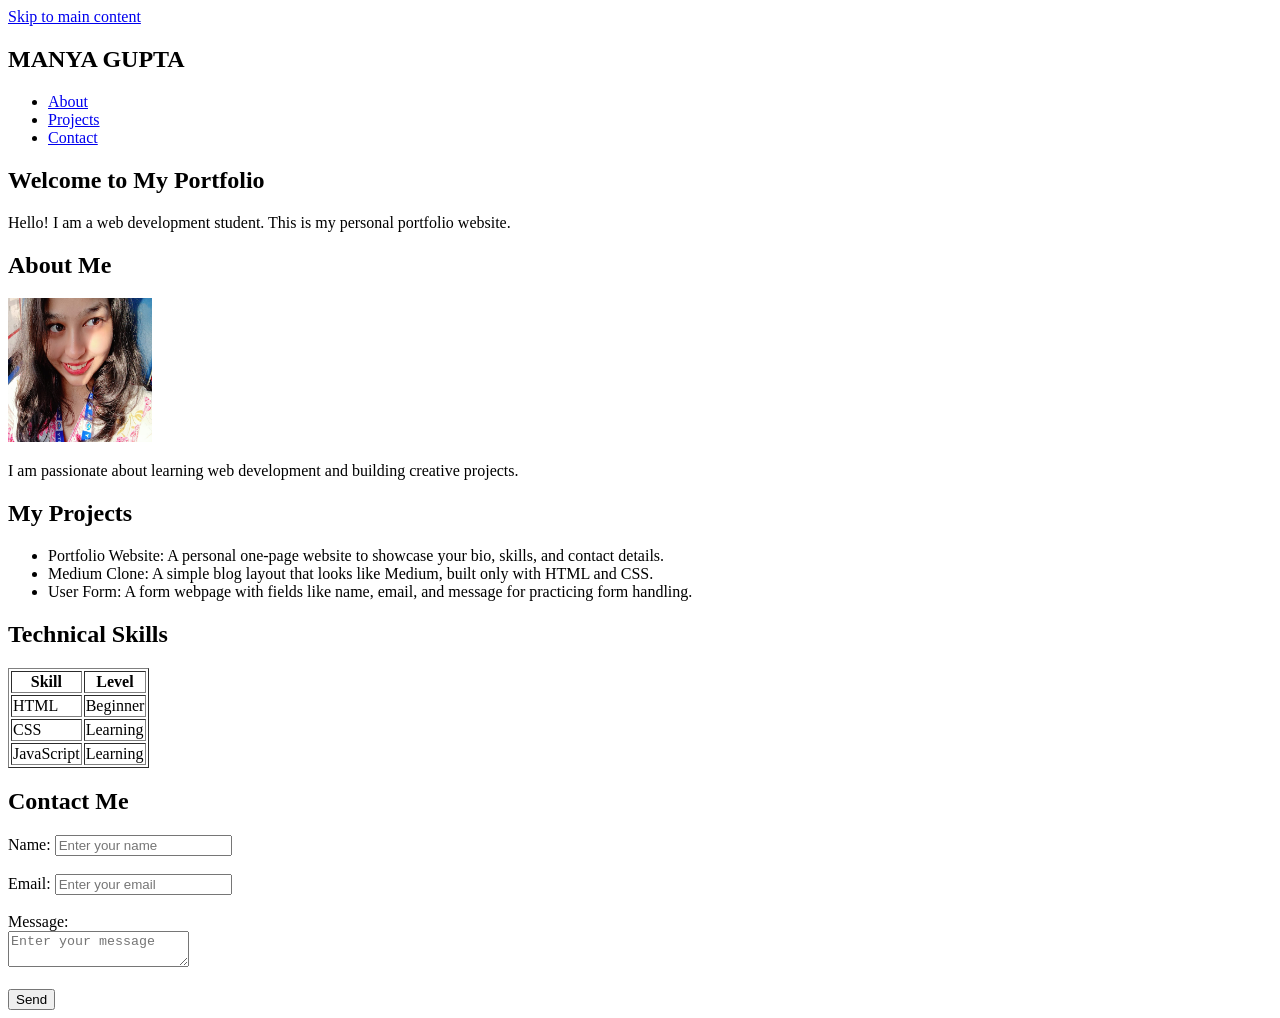
<file: Lab 1/index.html>
<!DOCTYPE html>
<html lang="en">
<head>
    <meta charset="UTF-8">
    <meta name="viewport" content="width=device-width, initial-scale=1.0">
    <title>Manya Gupta Portfolio</title>
</head>
<body>
    <a href="#main">Skip to main content</a>

    <header>
        <nav>
            <h1>MANYA GUPTA</h1>
            <ul>
                <li><a href="#about">About</a></li>
                <li><a href="#projects">Projects</a></li>
                <li><a href="#contact">Contact</a></li>
            </ul>
        </nav>
    </header>

    <main id="main">
        <section id="about">
            <h2>Welcome to My Portfolio</h2>
            <p>Hello! I am a web development student. This is my personal portfolio website.</p>

            <h2>About Me</h2>
            <img src="profile.jpg" alt="Manya's profile picture" height="144px" width="144px">
            <p>I am passionate about learning web development and building creative projects.</p>
        </section>

        <section id="projects">
            <h2>My Projects</h2>
            <ul>
                <li>Portfolio Website: A personal one-page website to showcase your bio, skills, and contact details.</li>
                <li>Medium Clone: A simple blog layout that looks like Medium, built only with HTML and CSS.</li>
                <li>User Form: A form webpage with fields like name, email, and message for practicing form handling.</li>
            </ul>
        </section>
    </main>
    <main id="Skills">
         <h2>Technical Skills</h2>
        <table border="1">
            <thead>
                <tr>
                    <th>Skill</th>
                    <th>Level</th>
                </tr>
            </thead>
            <tbody>
                <tr>
                    <td>HTML</td>
                    <td>Beginner</td>
                </tr>
                <tr>
                    <td>CSS</td>
                    <td>Learning</td>
                </tr>
                <tr>
                    <td>JavaScript</td>
                    <td>Learning</td>
                </tr>
            </tbody>
        </table>

    </main>

    <footer id="contact">
       
        <h2>Contact Me</h2>
        <form>
            <label for="name">Name:</label>
            <input type="text" id="name" placeholder="Enter your name" required><br><br>

            <label for="email">Email:</label>
            <input type="email" id="email" placeholder="Enter your email" required><br><br>

            <label for="message">Message:</label><br>
            <textarea id="message" placeholder="Enter your message" required></textarea><br><br>

            <button type="submit">Send</button>
        </form>
    </footer>
</body>
</html>
</file>
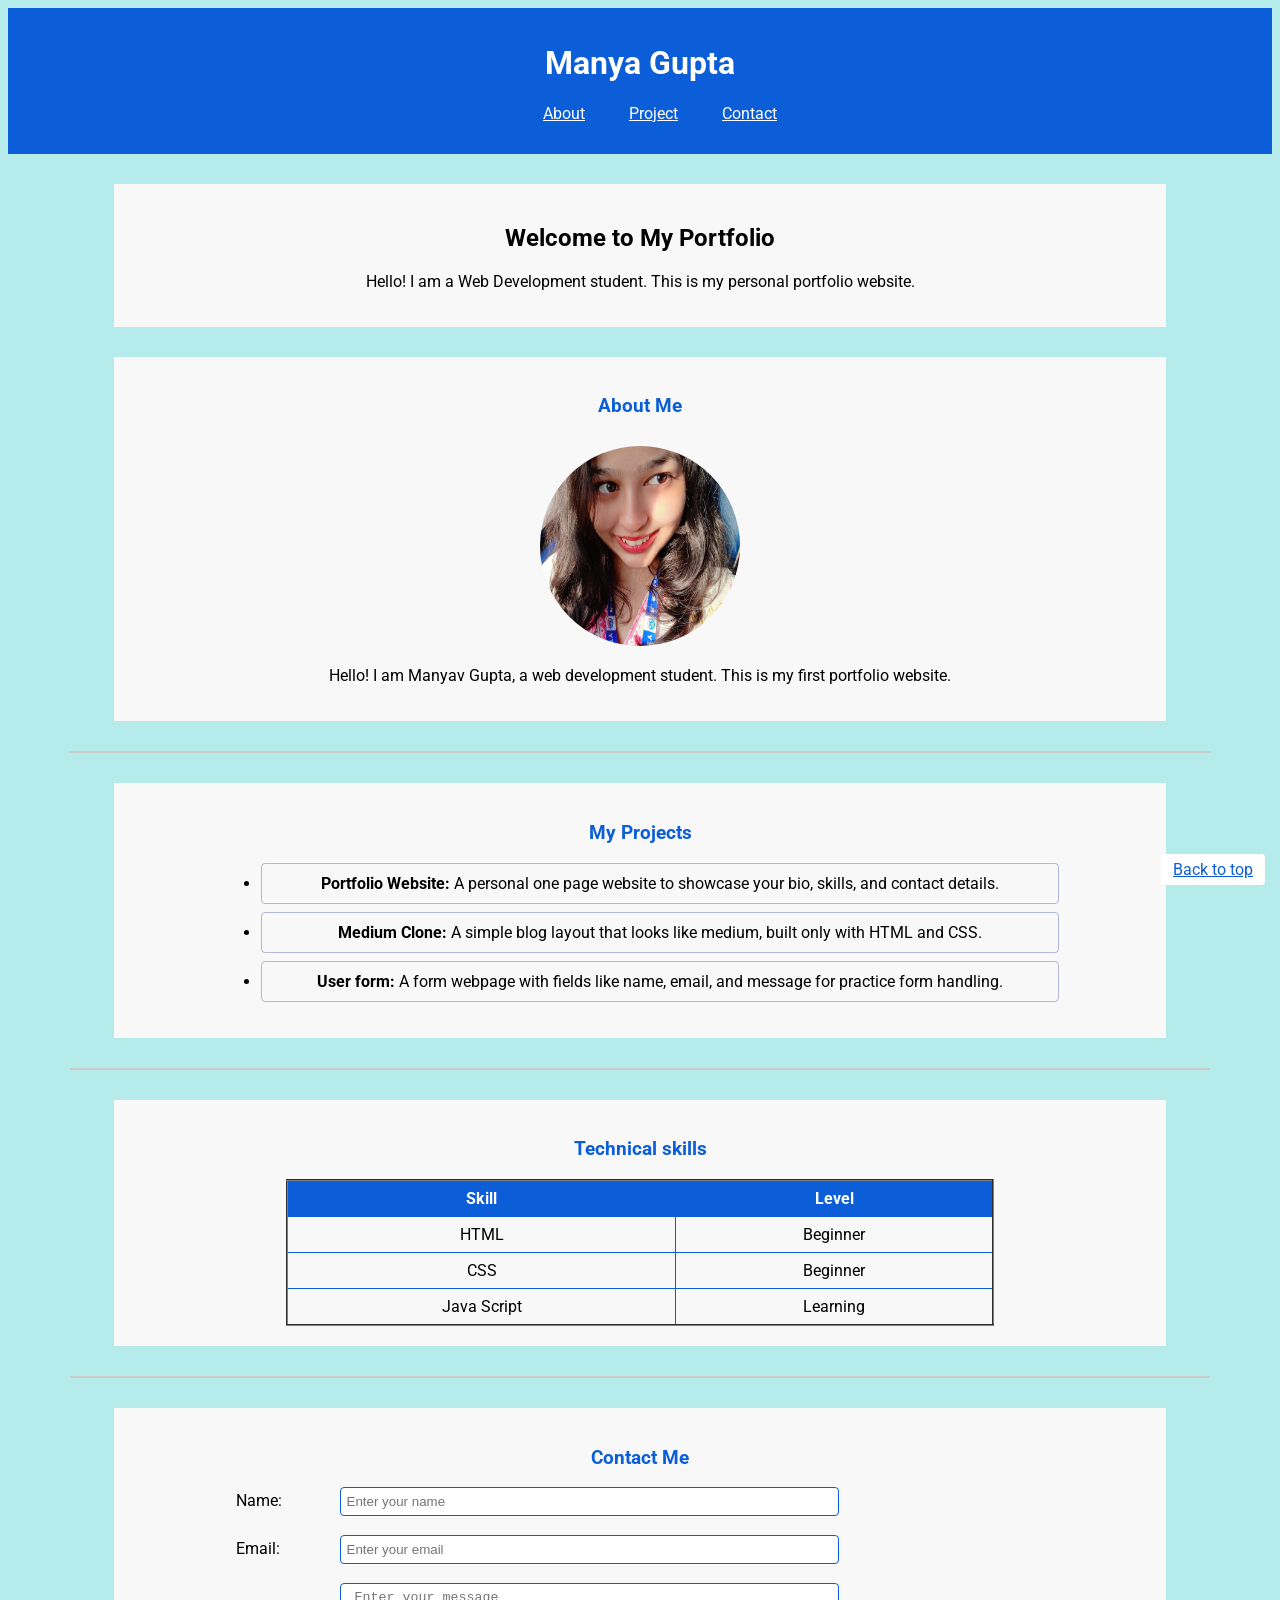
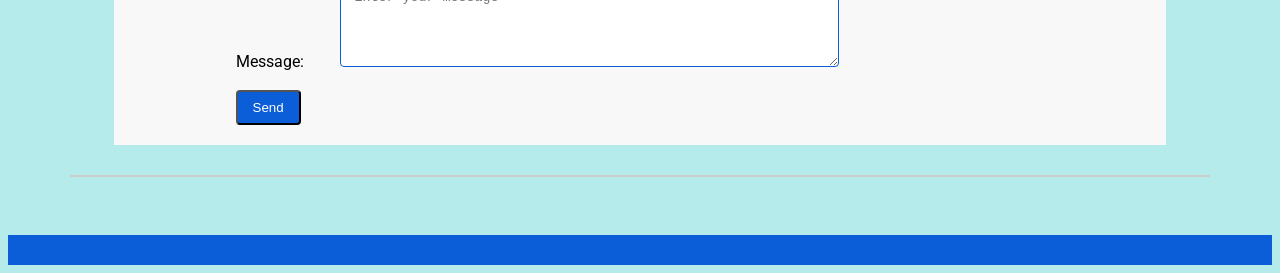
<file: Lab 2/index.html>
<!DOCTYPE html>
<html lang="en">
  <head>
    <meta charset="UTF-8" />
    <meta name="viewport" content="width=device-width, initial-scale=1.0" />
    <title>Portfolio</title>
    <link rel="stylesheet" href="style.css" />
    <link
      href="https://fonts.googleapis.com/css2?family=Roboto:ital,wght@0,100..900;1,100..900&display=swap"
      rel="stylesheet"
    />
  </head>
  <body>
    <header>
      <h1>Manya Gupta</h1>

      <nav>
        <ul>
          <li><a href="#about"> About </a></li>
          <li><a href="#project"> Project </a></li>
          <li><a href="#contact"> Contact </a></li>
        </ul>
      </nav>
    </header>
    <main>
      <section id="hero">
        <h2>Welcome to My Portfolio</h2>

        <p>
          Hello! I am a Web Development student. This is my personal portfolio
          website.
        </p>
      </section>

      <section id="about">
        <h3>About Me</h3>

        <img src="image.jpg" alt="Manya" height="200px" width="200px"/>
        <br/>

        <p>
          Hello! I am Manyav Gupta, a web development student. This is my first portfolio website.
        </p>
      </section>
      <hr/>
      <section id="project">
        <h3>My Projects</h3>
        <ul>
          <li>
            <b> Portfolio Website: </b> A personal one page website to showcase
            your bio, skills, and contact details.
          </li>

          <li>
            <b> Medium Clone: </b> A simple blog layout that looks like medium,
            built only with HTML and CSS.
          </li>

          <li>
            <b> User form: </b> A form webpage with fields like name, email, and
            message for practice form handling.
          </li>
        </ul>
      </section>
      <hr/>

      <section id="skills">
        <h3>Technical skills</h3>
        <table border="2">
          <thead>
            <tr>
              <th>Skill</th>
              <th>Level</th>
            </tr>
          </thead>

          <tbody>
            <tr>
              <td>HTML</td>
              <td>Beginner</td>
            </tr>
            <tr>
              <td>CSS</td>
              <td>Beginner</td>
            </tr>
            <tr>
              <td>Java Script</td>
              <td>Learning</td>
            </tr>
          </tbody>
        </table>
      </section>
      <hr />

      <section id="contact">
        <h3>Contact Me</h3>

        <form>
          <label for="name"> Name:</label>
          <input type="text" id="name" placeholder="Enter your name" />
          <br/>
          <br/>
          <label for="email"> Email:</label>
          <input type="email" id="email" placeholder="Enter your email" />
          <br/>
          <br/>
          <label for="message">Message: </label>
          <textarea id="message" placeholder=" Enter your message"></textarea>
          <br/>
          <br/>
          <button type="submit">Send</button>
        </form>
      </section>
      <hr/>
    </main>

    <br/>
    <br/>

    <footer>
      <a href="#hero">Back to top </a>
    </footer>
  </body>
</html>
</file>
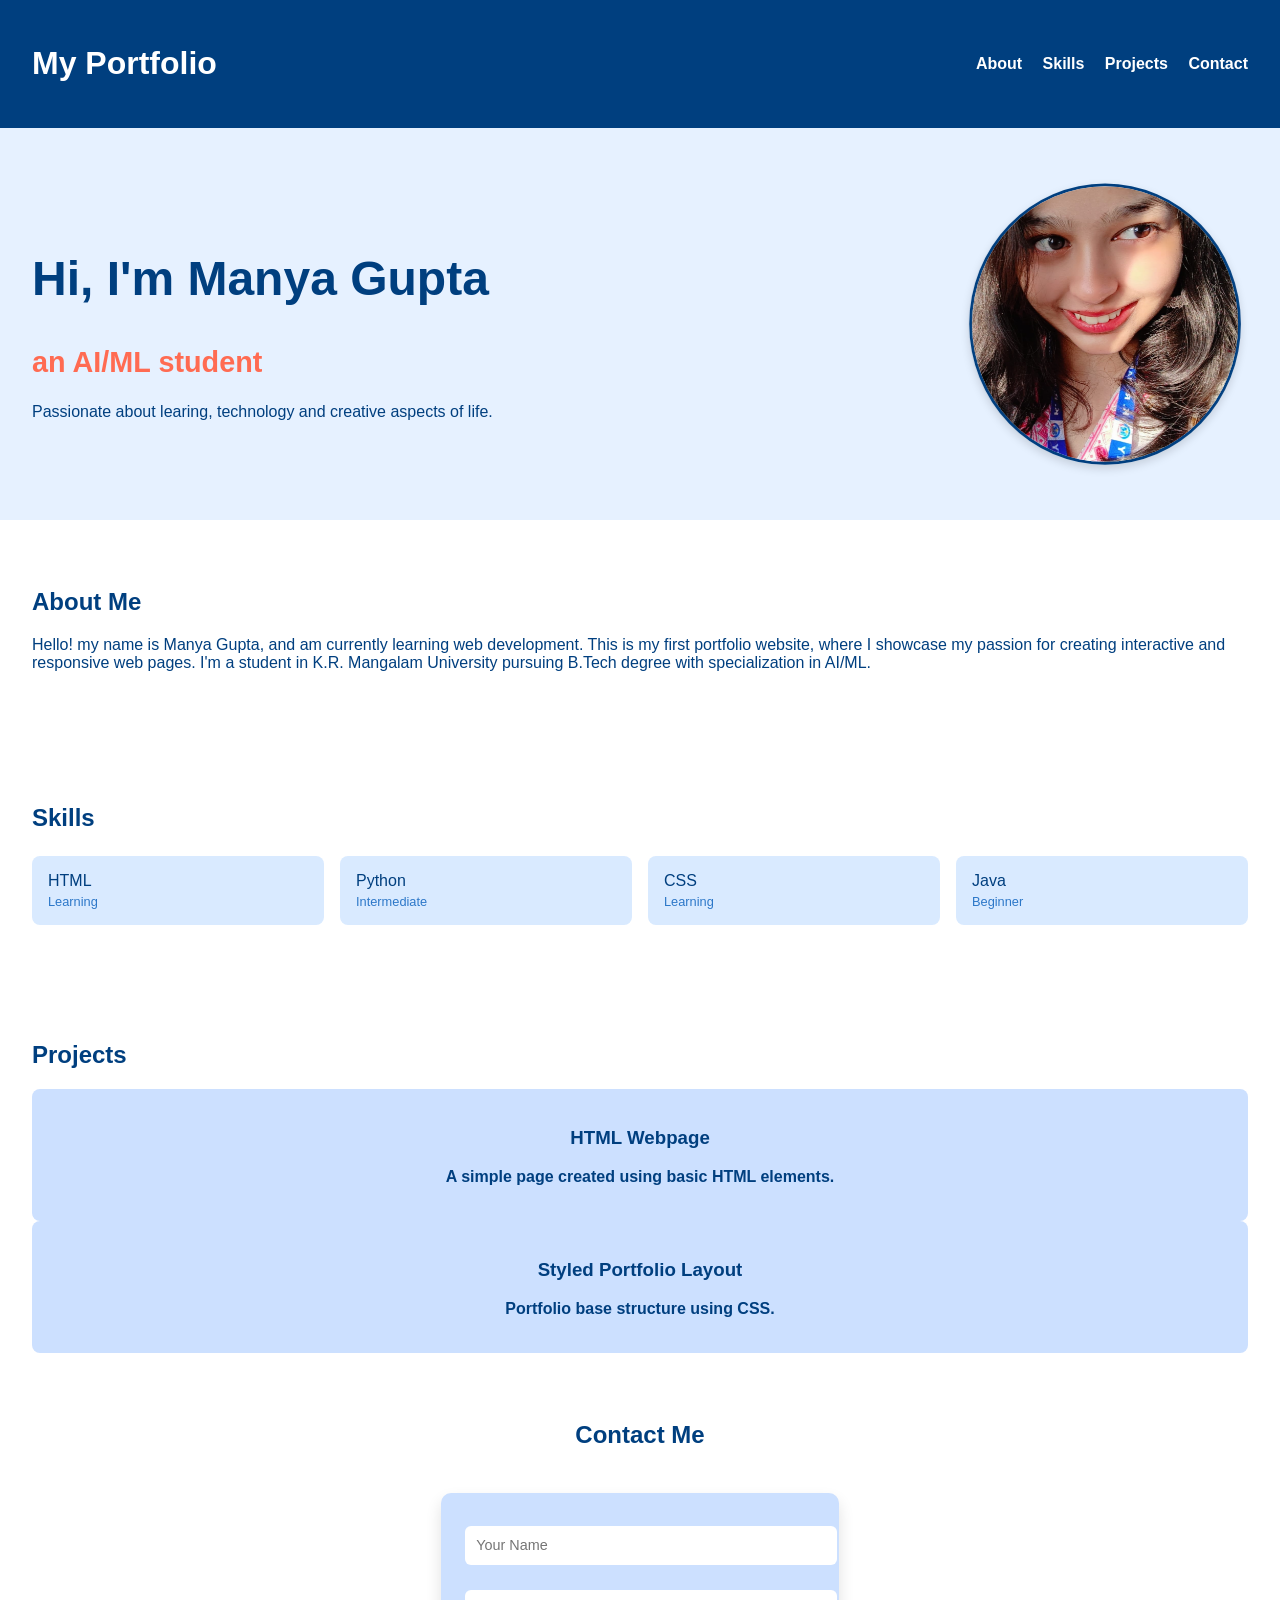
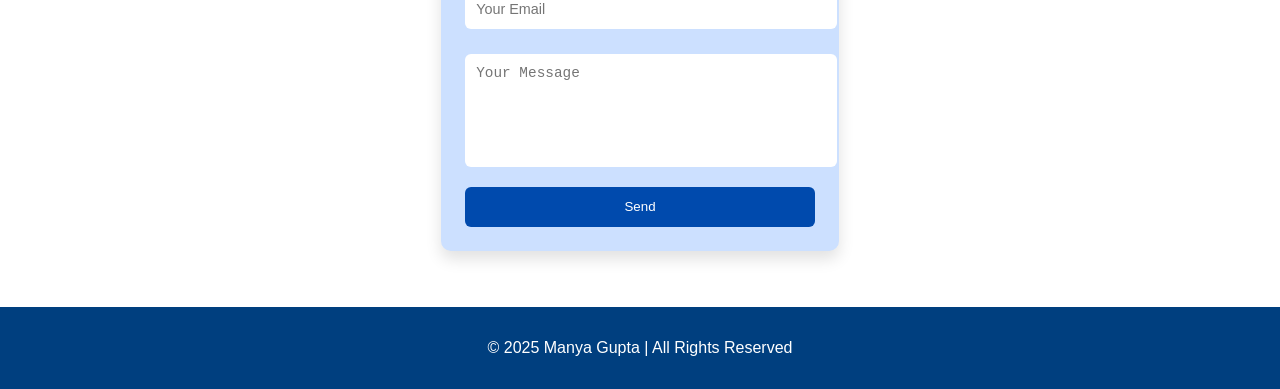
<file: Lab 3/index.html>
<!DOCTYPE html>
<html lang="en">
<head>
    <meta charset="UTF-8">
    <meta name="viewport" content="width=device-width, initial-scale=1.0">
    <title>Manya Gupta - Portfolio</title>
    <link rel="stylesheet" href="style.css" />
</head>
<body>

    <header>
        <h1 class="logo">My Portfolio</h1>
        <nav>
            <a href="#about">About</a>
            <a href="#skills">Skills</a>
            <a href="#projects">Projects</a>
            <a href="#contact">Contact</a>
        </nav>
    </header>

    
    <section class="hero">
        <div class="hero-text">
            <h1 class="hero-title">Hi, I'm Manya Gupta</h1>
            <h2 class="hero-subtitle">an AI/ML student</h2>


             <p>Passionate about learing, technology and creative aspects of life.</p>
        </div>
        <div class="hero-img">
    <img src="image.jpg" class="profile-pic" alt="Manya">
</div>

    </section>

    
    <section id="about" class="about">
        <h2>About Me</h2>
        <p>
            Hello! my name is Manya Gupta, and am currently learning web development. This is my first portfolio website,
            where I showcase my passion for creating interactive and responsive web pages. I'm a student in K.R. Mangalam
            University pursuing B.Tech degree with specialization in AI/ML.
        </p>
    </section>

    
    <section id="skills" class="skills">
        <h2>Skills</h2>
        <div class="skills-grid">
            <div class="skill-card">HTML
    <span class="skill-level">Learning</span></div>
    <div class="skill-card">Python
    <span class="skill-level">Intermediate</span></div>
    <div class="skill-card">CSS
        <span class="skill-level">Learning</span>
    </div>
    <div class="skill-card">Java
        <span class="skill-level">Beginner</span>
    </div>
    </div>
    </section>

    <section id="projects" class="projects">
    <h2>Projects</h2>
    <div class="projects-grid">

        <div class="project-card">
            <h3>HTML Webpage</h3>
            <p>A simple page created using basic HTML elements.</p>
        </div>

        <div class="project-card">
            <h3>Styled Portfolio Layout</h3>
            <p>Portfolio base structure using CSS.</p>
        </div>


    </div>
</section>


    <section id="contact" class="contact-section">
    <h2>Contact Me</h2>
    <div class="contact-box">
        <form>
            <input type="text" placeholder="Your Name">
            <input type="email" placeholder="Your Email">
            <textarea placeholder="Your Message"></textarea>
            <button type="submit">Send</button>
        </form>
    </div>
</section>

    <footer>
        <p>© 2025 Manya Gupta | All Rights Reserved</p>
    </footer>

</body>
</html>
</file>
<file: Lab 2/style.css>
/*body*/
body {
  font-family: "Roboto", sans-serif;
  background-color: #b5ebeb;
  text-align: center;
}
/*header and navigation*/
header {
  background-color: #0b5ed7;
  color: white;
  padding: 15px;
}

nav li {
  display: inline-block;
  margin: 0 10px;
}

nav a {
  color: white;
  padding: 5px 10px;
}

nav a:hover {
  background-color: white;
  color: #0b5ed7;
  border-radius: 4px;
  cursor: pointer;
}
/*heading*/
h3 {
  color: #0b5ed7;
}

/*sections*/
section {
  background-color: #f8f8f8;
  width: 80%;
  margin: 30px auto;
  padding: 20px;
  text-align: center;
  border: none;
}

/*hr tag*/
hr {
  width: 90%;
  border: 1px solid #ccc;
  margin: 20px auto;
}

/*about section*/
#about img {
  border-radius: 50%;
  margin-top: 10px;
}
/*table*/
table {
  width: 70%;
  margin: auto;
  border-collapse: collapse;
}

td {
  border: 1px solid #0b5ed7;
  padding: 8px;
  text-align: center
}

th {
  background-color: #0b5ed7;
  color: white;
  border: 1px solid #0b5ed7;
  padding: 8px;
  text-align: center
}
/*project section*/
#project li {
  background-color: #f8f8f8;
  border: 1px solid #b3b6da;
  margin: 8px auto;
  width: 80%;
  padding: 10px;
  border-radius: 4px;
}
/*contact form*/
form {
  width: 80%;
  margin: auto;
  text-align: left;
}

label {
  display: inline-block;
  width: 100px;
}

input{
  width: 60%;
  padding: 6px;
  border: 1px solid #0b5ed7;
  border-radius: 4px;
}

textarea {
  height: 70px;
  width: 60%;
  padding: 6px;
  border: 1px solid #0b5ed7;
  border-radius: 4px;
}
/*button*/
button {
  background-color: #0b5ed7;
  color: white;
  padding: 8px 15px;
  border-radius: 4px;
  cursor: pointer;
}

button:hover {
  background-color: darkblue;
}
/*footer*/
footer {
  background-color: #0b5ed7;
  color: white;
  padding: 15px;
}

footer a {
  background-color: white;
  color: #0b5ed7;
  padding: 6px 12px;
  border-radius: 4px;
  position: fixed;
  bottom: 15px;
  right: 15px;
}
</file>
<file: Lab 3/style.css>
@keyframes fadeSlideIn {
    from {
        opacity: 0;
        transform: translateY(20px);
    }
    to {
        opacity: 1;
        transform: translateY(0);
    }
}

.hero-title {
    font-size: 3rem;
    font-weight: 700;
    color: #003f7f; 
    animation: fadeSlideIn 1s ease forwards;
}

.hero-subtitle {
    font-size: 1.8rem;
    font-weight: 600;
    color: #ff6b52; 
    margin-top: 0.3rem;
    animation: fadeSlideIn 1.4s ease forwards;
}

body {
    margin: 0;
    padding: 0;
    font-family: Arial, sans-serif;
    background: #ffffff;
    color: #003f7f;
}
@keyframes fadeSlideIn {
    from {
        opacity: 0;
        transform: translateY(20px);
    }
    to {
        opacity: 1;
        transform: translateY(0);
    }
}

header {
    display: flex;
    justify-content: space-between;
    align-items: center;
    padding: 1.5rem 2rem;
    background: #003f7f;
    color: white;
}

nav a {
    margin-left: 1rem;
    text-decoration: none;
    color: white;
    font-weight: bold;
}

nav a:hover {
    text-decoration: underline;
}


.hero {
    display: flex;
    align-items: center;
    justify-content: space-between;
    padding: 3rem 2rem;
    background: #e6f1ff;
    flex-wrap: wrap;
}

.highlight {
    color: #004aad;
    font-weight: 700;
    animation: colorChange 2s infinite alternate;
}

@keyframes colorChange {
    from { color: #004aad; }
    to { color: #002d73; }
}


.profile-pic {
    width: 290px;
    height: 290px;
    object-fit: cover;
    border-radius: 50%;
    border: 3px solid #003f7f;
    box-shadow: 0 4px 10px rgba(0,0,0,0.15);
    animation: fadeIn 1.4s ease;
    display: block;
}

.profile-pic {
    object-fit: cover;
    object-position: center;
    transform: scale(0.95);
}


.hero-img img {
    width: 280px;
    height: 290px;
    border-radius: 50%;
}




.animated-role {
    font-size: 1.8rem;
    color: #005bbb;
    animation: fadeText 3s infinite alternate;
}

@keyframes fadeText {
    from { opacity: 0.3; }
    to { opacity: 1; }
}


.about, .skills, .projects, .contact {
    padding: 3rem 2rem;
    text-align: left;
}


.skills-grid {
    display: grid;
    grid-template-columns: repeat(auto-fit, minmax(140px, 1fr));
    gap: 1rem;
    margin-top: 1.5rem;
}

.skill-card {
    padding: 1rem;
    background: #d9eaff;
    border-radius: 8px;
    transition: transform 0.3s ease, box-shadow 0.3s ease, background-color 0.3s ease;
}
.skill-card .skill-level {
    display: block;
    font-size: 0.8rem;
    color: #005bbb;
    opacity: 0.8;
    margin-top: 0.3rem;
}


.skill-card:hover {
    transform: translateY(-8px) scale(1.03);
    background-color: #e6f0ff;
    box-shadow: 0 10px 18px rgba(0,0,0,0.18);
}


.projects-grid {
    .projects-grid {
    display: flex;
    gap: 20px;
    justify-content: center;
    margin-top: 20px;
}

}

.project-card {
    background: #cce0ff; 
    border: none; 
    border-radius: 8px;
    padding: 1.2rem;
    text-align: center;
    transition: 0.3s ease; 
    font-weight: bold;
}

.project-card:hover {
    background: #99c2ff; 
    transform: translateY(-8px) scale(1.03); 
    box-shadow: 0 10px 18px rgba(0,0,0,0.18); 
}


.project-card:hover {
    background: #99c2ff;
    transform: translateY(-8px) scale(1.03);
    background-color: #f7fbff;
    box-shadow: 0 12px 20px rgba(0,0,0,0.2);
    cursor: pointer;
}

.contact-box form input,
.contact-box form textarea {
    width: 100%;
    padding: 0.8rem;
    margin: 0.6rem 0;
    border: 2px solid #003f7f;
    border-radius: 5px;
}



.contact-section {
    display: flex;
    flex-direction: column;
    align-items: center;
}


.contact-box {
    background: #cce0ff;
    width: 350px;
    margin: 1.5rem auto;
    padding: 1.5rem;
    border-radius: 10px;
    box-shadow: 0 8px 16px rgba(0,0,0,0.12);
}

.contact-box form input,
.contact-box form textarea {
    width: 100%;
    padding: 0.7rem;
    margin-bottom: 1rem;
    border: none;
    border-radius: 6px;
    background: #ffffff;
    font-size: 0.9rem;
}

.contact-box form textarea {
    height: 90px;
    resize: none;
}

.contact-box form button {
    width: 100%;
    padding: 0.8rem;
    background: #004aad;
    color: white;
    border: none;
    border-radius: 6px;
    cursor: pointer;
    transition: 0.3s ease;
}

.contact-box form button:hover {
    background: #00357a;
    transform: translateY(-3px);
}


button {
    padding: 0.8rem 2rem;
    background: #003f7f;
    color: white;
    border: none;
    border-radius: 6px;
    cursor: pointer;
}

button:hover {
    background: #005bbb;
}

footer {
    padding: 1rem;
    text-align: center;
    background: #003f7f;
    color: white;
    margin-top: 2rem;
}

@media (max-width: 768px) {
    .hero {
        text-align: center;
        justify-content: center;
    }
    .profile-img {
        margin-top: 1.5rem;
        width: 45vw;
    }
}
</file>
